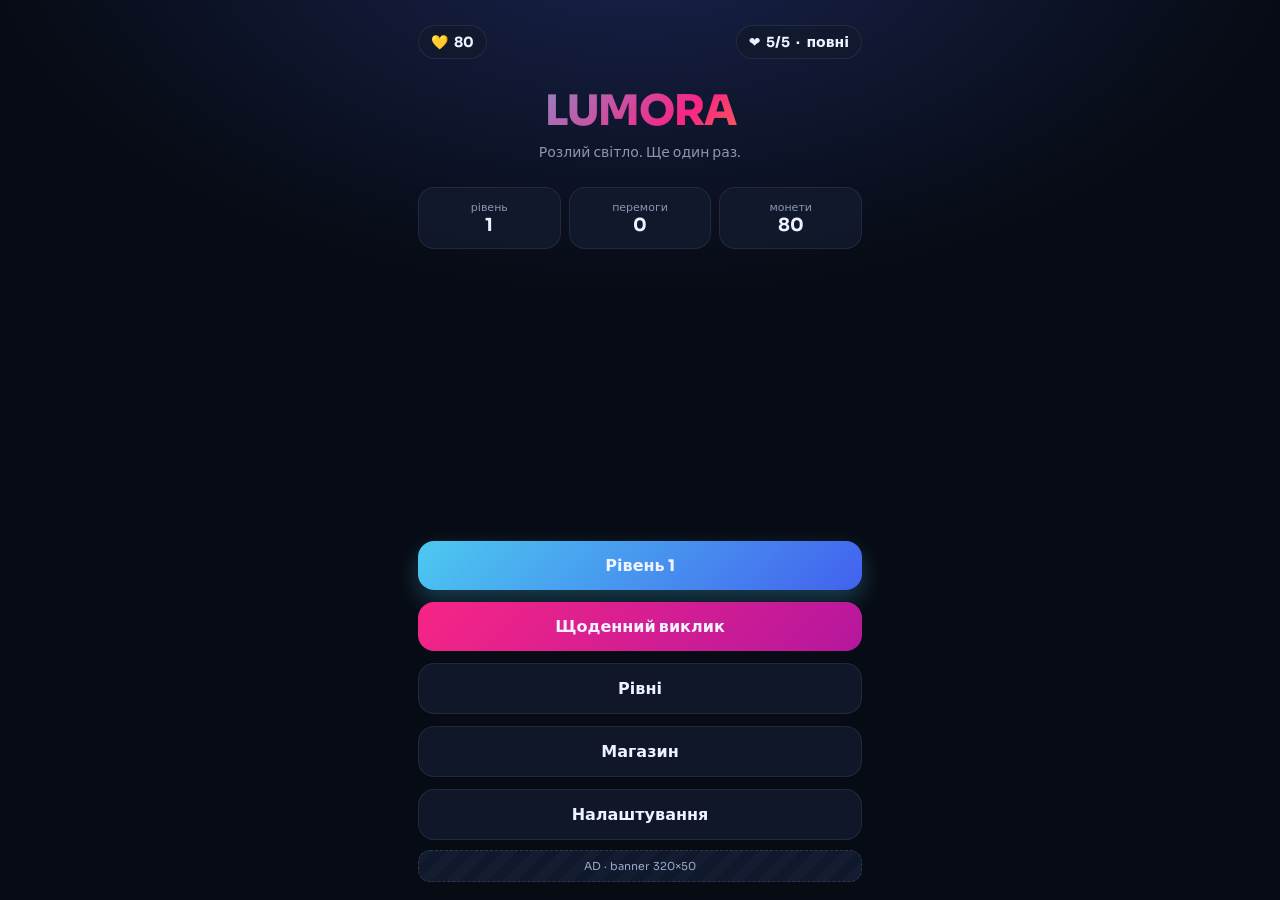
<file: index.html>
<!doctype html>
<html lang="uk">
<head>
  <meta charset="utf-8" />
  <meta name="viewport" content="width=device-width, initial-scale=1, viewport-fit=cover, maximum-scale=1" />
  <meta name="theme-color" content="#070B14" />
  <meta name="apple-mobile-web-app-capable" content="yes" />
  <title>Lumora Sort</title>
  <link rel="manifest" href="./manifest.json" />
  <link rel="icon" href="./assets/icon.svg" />
  <link rel="preconnect" href="https://fonts.googleapis.com" />
  <link href="https://fonts.googleapis.com/css2?family=Sora:wght@500;700;800&display=swap" rel="stylesheet" />
  <link rel="stylesheet" href="./css/style.css" />
</head>
<body>
  <div class="app" id="app">
    <section class="screen active" id="home">
      <div class="topbar">
        <div class="pill">💛 <span id="coins-home">0</span></div>
        <div class="pill">❤ <span id="lives-home">5/5</span> · <span id="life-timer">повні</span></div>
      </div>
      <div class="hero">
        <div class="logo">LUMORA</div>
        <div class="tag">Розлий світло. Ще один раз.</div>
      </div>
      <div class="stats-row">
        <div class="stat"><span>рівень</span><strong id="stat-level">1</strong></div>
        <div class="stat"><span>перемоги</span><strong id="stat-wins">0</strong></div>
        <div class="stat"><span>монети</span><strong id="stat-coins">80</strong></div>
      </div>
      <div class="menu">
        <button class="btn btn-primary" id="btn-play"><span id="play-label">Рівень 1</span></button>
        <button class="btn btn-pink" id="btn-daily"><span id="daily-label">Щоденний виклик</span></button>
        <button class="btn btn-ghost" id="btn-levels" data-i="levels">Рівні</button>
        <button class="btn btn-ghost" id="btn-shop" data-i="shop">Магазин</button>
        <button class="btn btn-ghost" id="btn-settings" data-i="settings">Налаштування</button>
      </div>
      <div class="ad-banner" id="ad-home">AD · banner 320×50</div>
    </section>
    <section class="screen" id="game">
      <div class="hud">
        <button class="icon-btn" id="btn-back">✕</button>
        <div class="title-sm" id="level-title">Рівень 1</div>
        <div class="pill">💛 <span id="g-coins">0</span></div>
      </div>
      <div class="board" id="board"></div>
      <div class="actions">
        <button class="btn btn-ghost" id="btn-undo">↩ <span id="g-undos">3</span></button>
        <button class="btn btn-ghost" id="btn-hint">💡 40</button>
        <button class="btn btn-primary" id="btn-adhint">▶ 💡</button>
      </div>
      <div class="ad-banner on" id="ad-game">AD · banner</div>
    </section>
    <div class="modal-back" id="modal-back">
      <div class="modal" id="modal"></div>
    </div>
    <div class="toast" id="toast"></div>
  </div>
  <script type="module" src="./js/game.js"></script>
</body>
</html>
</file>
<file: css/style.css>
:root {
  --bg: #070b14;
  --bg2: #0e1526;
  --card: rgba(18, 26, 46, 0.86);
  --line: rgba(255,255,255,.08);
  --text: #eef3ff;
  --muted: #8b97b3;
  --accent: #4cc9f0;
  --pink: #f72585;
  --gold: #ffb703;
  --ok: #06d6a0;
  --danger: #ff4d6d;
  --shadow: 0 18px 50px rgba(0,0,0,.45);
}
* { box-sizing: border-box; -webkit-tap-highlight-color: transparent; }
html, body {
  margin: 0; height: 100%;
  background: radial-gradient(1200px 700px at 50% -10%, #1a2450 0%, var(--bg) 55%);
  color: var(--text);
  font-family: "Sora", "Segoe UI", system-ui, sans-serif;
  overflow: hidden;
  user-select: none;
}
button { font-family: inherit; }
.app { height: 100%; max-width: 480px; margin: 0 auto; position: relative; display: flex; flex-direction: column; }
.screen { display: none; flex-direction: column; height: 100%; padding: 18px 18px calc(18px + env(safe-area-inset-bottom)); }
.screen.active { display: flex; }
.topbar { display: flex; align-items: center; justify-content: space-between; gap: 8px; min-height: 48px; }
.pill { display: flex; align-items: center; gap: 6px; background: var(--card); border: 1px solid var(--line); border-radius: 999px; padding: 7px 12px; font-weight: 700; font-size: 14px; }
.icon-btn, .btn { border: 0; cursor: pointer; color: var(--text); }
.icon-btn { width: 42px; height: 42px; border-radius: 14px; background: var(--card); border: 1px solid var(--line); font-size: 18px; }
.btn { border-radius: 16px; padding: 14px 18px; font-weight: 800; font-size: 16px; }
.btn-primary { background: linear-gradient(135deg, #4cc9f0, #4361ee); box-shadow: 0 10px 24px rgba(76,201,240,.28); }
.btn-pink { background: linear-gradient(135deg, #f72585, #b5179e); }
.btn-ghost { background: var(--card); border: 1px solid var(--line); }
.btn-gold { background: linear-gradient(135deg, #ffd166, #ffb703); color: #2b1b00; }
.btn[disabled] { opacity: .45; }
.hero { text-align: center; margin: 18px 0 10px; }
.logo { font-size: 42px; font-weight: 800; letter-spacing: -1px; background: linear-gradient(135deg, #4cc9f0, #f72585 60%, #ffb703); -webkit-background-clip: text; background-clip: text; color: transparent; }
.tag { color: var(--muted); margin-top: 6px; font-size: 14px; }
.menu { display: flex; flex-direction: column; gap: 12px; margin-top: auto; }
.stats-row { display: grid; grid-template-columns: 1fr 1fr 1fr; gap: 8px; margin: 16px 0; }
.stat { background: var(--card); border: 1px solid var(--line); border-radius: 16px; padding: 12px 8px; text-align: center; }
.stat span { display: block; color: var(--muted); font-size: 11px; }
.stat strong { font-size: 18px; }
.board { flex: 1; display: flex; flex-wrap: wrap; align-content: center; justify-content: center; gap: 14px 16px; padding: 8px 0 12px; }
.tube { width: 54px; height: 196px; border-radius: 18px 18px 26px 26px; background: linear-gradient(180deg, rgba(255,255,255,.08), rgba(255,255,255,.02)); border: 2px solid rgba(255,255,255,.16); box-shadow: inset 0 0 0 1px rgba(255,255,255,.05), var(--shadow); position: relative; display: flex; flex-direction: column-reverse; overflow: hidden; padding: 8px 6px 10px; transition: transform .18s ease, box-shadow .18s ease, border-color .18s; }
.tube.selected { transform: translateY(-14px); border-color: #4cc9f0; box-shadow: 0 0 0 3px rgba(76,201,240,.25), var(--shadow); }
.tube.shake { animation: shake .28s ease; }
.layer { height: 40px; border-radius: 10px; margin-top: 4px; box-shadow: inset 0 -8px 12px rgba(0,0,0,.18), inset 0 6px 8px rgba(255,255,255,.18); }
@keyframes shake { 0%,100% { transform: translateX(0); } 25% { transform: translateX(-7px); } 75% { transform: translateX(7px); } }
.hud { display: flex; justify-content: space-between; align-items: center; gap: 8px; }
.title-sm { font-weight: 800; font-size: 18px; }
.actions { display: flex; gap: 8px; margin-top: 8px; }
.actions .btn { flex: 1; font-size: 14px; padding: 12px 8px; }
.modal-back { position: absolute; inset: 0; background: rgba(4,8,16,.72); display: none; align-items: flex-end; justify-content: center; backdrop-filter: blur(8px); }
.modal-back.show { display: flex; }
.modal { width: 100%; background: #121a2e; border-top: 1px solid var(--line); border-radius: 24px 24px 0 0; padding: 22px 18px calc(22px + env(safe-area-inset-bottom)); box-shadow: var(--shadow); }
.modal h2 { margin: 0 0 8px; font-size: 24px; }
.modal p { margin: 0 0 16px; color: var(--muted); }
.shop-list { display: flex; flex-direction: column; gap: 10px; }
.shop-item { display: flex; justify-content: space-between; align-items: center; gap: 10px; background: var(--bg2); border: 1px solid var(--line); border-radius: 16px; padding: 12px; }
.shop-item small { color: var(--muted); display: block; }
.toast { position: absolute; left: 50%; bottom: 88px; transform: translateX(-50%); background: #172038; border: 1px solid var(--line); color: #fff; padding: 10px 14px; border-radius: 12px; opacity: 0; pointer-events: none; transition: opacity .2s; }
.toast.show { opacity: 1; }
.level-grid { display: grid; grid-template-columns: repeat(5, 1fr); gap: 8px; overflow: auto; padding-bottom: 12px; }
.lvl { aspect-ratio: 1; border-radius: 14px; border: 1px solid var(--line); background: var(--card); color: var(--text); font-weight: 800; }
.lvl.done { background: rgba(6,214,160,.15); border-color: rgba(6,214,160,.35); }
.lvl.current { outline: 2px solid var(--accent); }
.lvl.lock { opacity: .35; }
.settings-row { display: flex; justify-content: space-between; align-items: center; padding: 12px 0; border-bottom: 1px solid var(--line); }
.ad-banner { display: none; margin-top: 10px; border-radius: 12px; padding: 8px; text-align: center; font-size: 11px; color: #9aa8c7; background: repeating-linear-gradient(135deg, #141c31, #141c31 10px, #10182b 10px, #10182b 20px); border: 1px dashed rgba(255,255,255,.12); }
.ad-banner.on { display: block; }
.spark { position: absolute; width: 6px; height: 6px; border-radius: 50%; pointer-events: none; animation: fly .7s ease-out forwards; }
@keyframes fly { to { transform: translate(var(--x), var(--y)) scale(0); opacity: 0; } }
</file>
